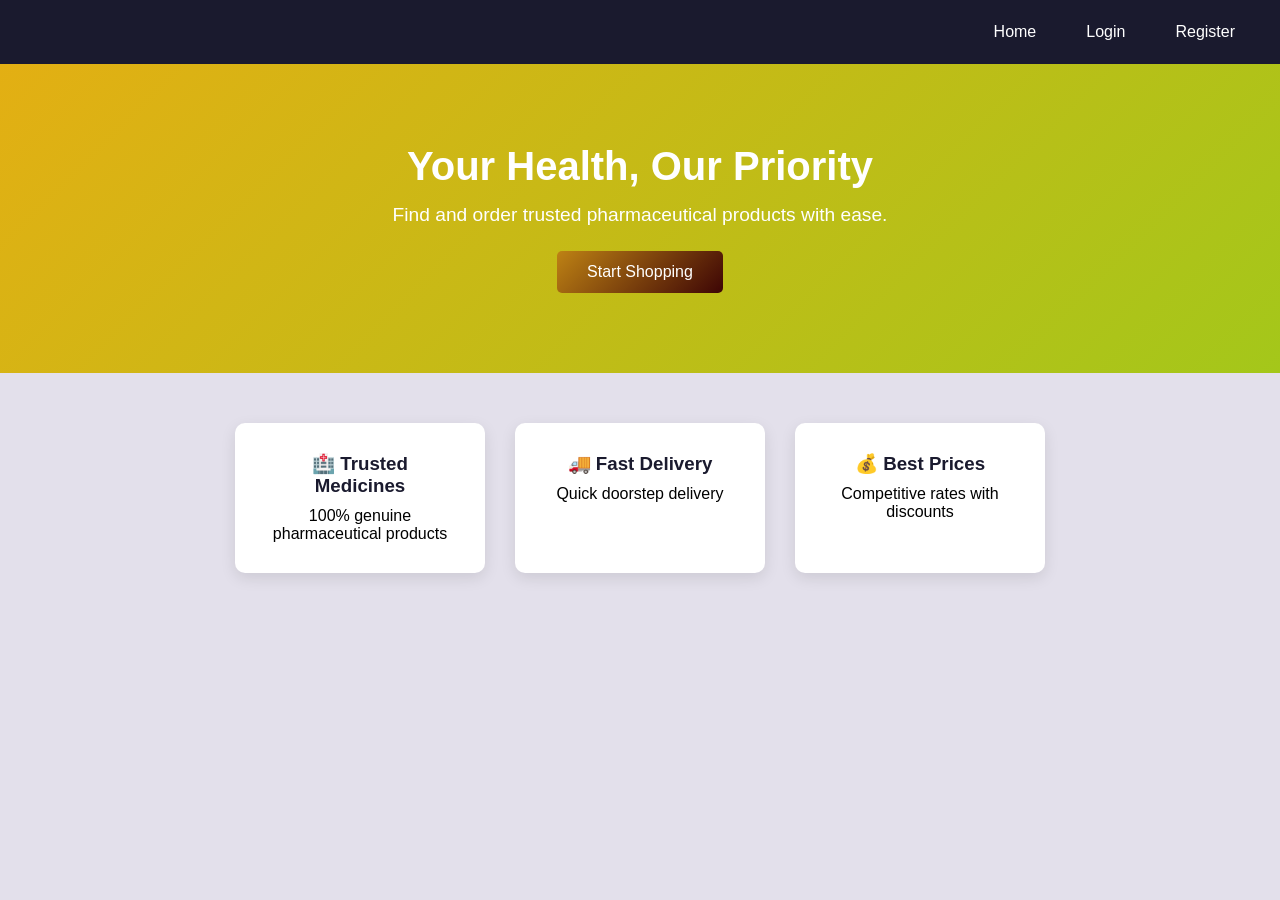
<file: templates/index.html>
<!DOCTYPE html>
<html lang="en">
<head>
    <meta charset="UTF-8">
    <meta name="viewport" content="width=device-width, initial-scale=1.0">
    <title>Pharma Choice - YOUR HEALTH OUR PRIORITY</title>
    <link href="../static/css/style.css" rel="stylesheet">
</head>
<body>
    <div class="navbar">
        <a href="/">Home</a>
        <a href="/login">Login</a>
        <a href="/register">Register</a>
    </div>
    
    <div class="hero">
        <h1>Your Health, Our Priority</h1>
        <p>Find and order trusted pharmaceutical products with ease.</p>
        <a href="/register" class="btn-hero">Start Shopping</a>
    </div>
    
    <div class="features">
        <div class="feature-card">
            <h3>🏥 Trusted Medicines</h3>
            <p>100% genuine pharmaceutical products</p>
        </div>
        <div class="feature-card">
            <h3>🚚 Fast Delivery</h3>
            <p>Quick doorstep delivery</p>
        </div>
        <div class="feature-card">
            <h3>💰 Best Prices</h3>
            <p>Competitive rates with discounts</p>
        </div>
    </div>
</body>
</html>
</file>
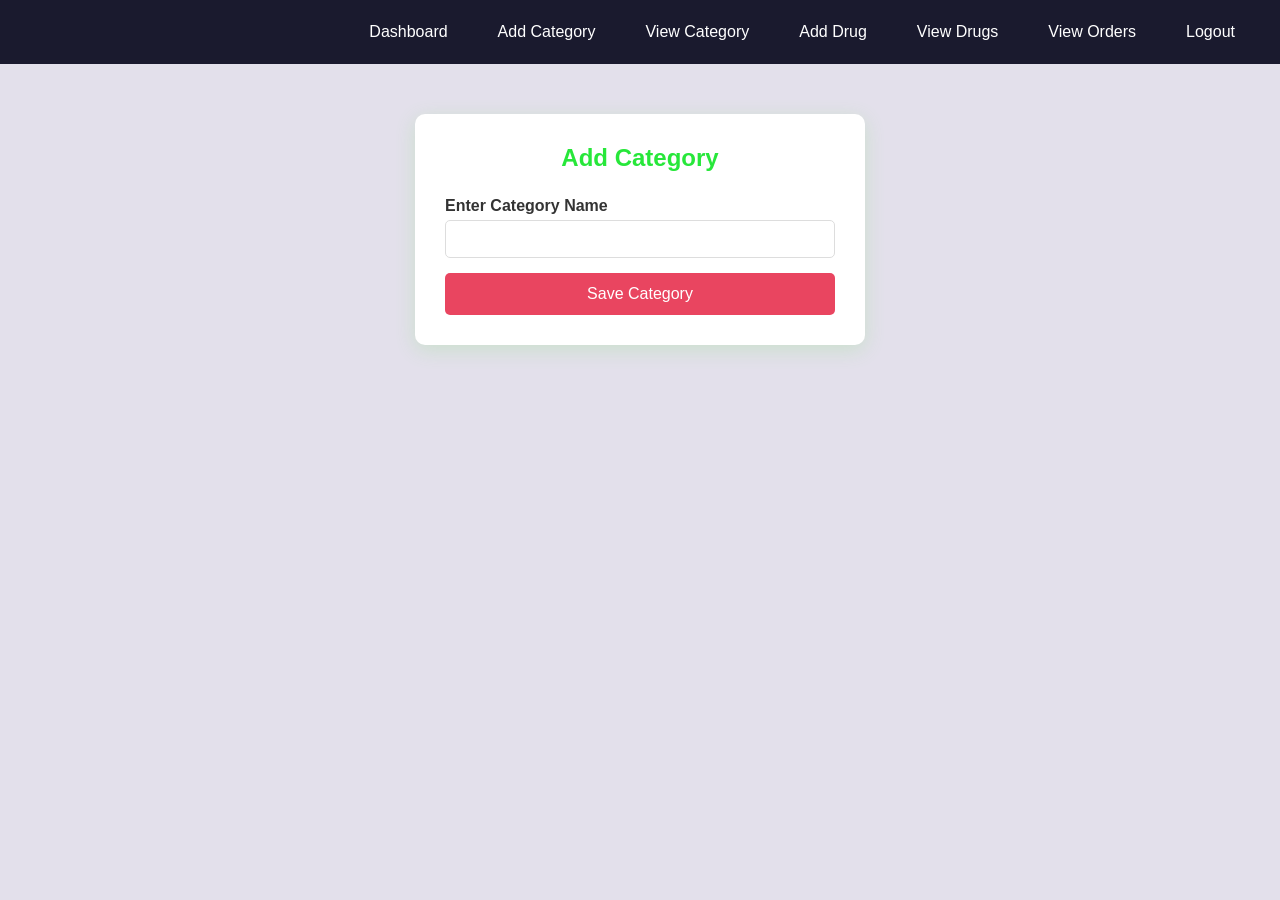
<file: templates/add_category.html>
<!DOCTYPE html>
<html lang="en">
<head>
    <meta charset="UTF-8">
    <meta name="viewport" content="width=device-width, initial-scale=1.0">
    <title>Add Category - Pharma Choice</title>
    <link href="../static/css/style.css" rel="stylesheet">
</head>
<body>
    <div class="navbar">
        <a href="/admin/dashboard">Dashboard</a>
        <a href="/admin/addcategory">Add Category</a>
        <a href="/admin/viewcategory">View Category</a>
        <a href="/admin/adddrug">Add Drug</a>
        <a href="/admin/viewdrugs">View Drugs</a>
        <a href="/admin/vieworders">View Orders</a>
        <a href="/logout">Logout</a>
    </div>
    
    <div class="form-container">
        <h2>Add Category</h2>
        
        <form action="/admin/addcategory" method="POST">
            <div class="form-group">
                <label>Enter Category Name</label>
                <input type="text" name="category_name" required>
            </div>
            
            <button type="submit" class="btn-submit">Save Category</button>
        </form>
    </div>
</body>
</html>
</file>
<file: static/css/style.css>
* {
    margin: 0;
    padding: 0;
    box-sizing: border-box;
}

body {
    font-family: 'Segoe UI', Tahoma, Geneva, Verdana, sans-serif;
    background-color: #e3e0eb;
}

/* ==================== NAVBAR ==================== */
.navbar {
    background-color: #e8f1f3fb;
    padding: 15px 30px;
    display: flex;
    justify-content: flex-end;
    gap: 20px;
    flex-wrap: wrap;
}

.navbar a {
    color: rgb(16, 78, 14);
    text-decoration: none;
    padding: 8px 15px;
    border-radius: 5px;
    transition: background 0.3s;
}

.navbar a:hover {
    background-color: #45e955;
}

/* ==================== HERO SECTION ==================== */
.hero {
    background: linear-gradient(135deg, #e3af13, #a4c71a);
    color: white;
    text-align: center;
    padding: 80px 20px;
}

.hero h1 {
    font-size: 2.5rem;
    margin-bottom: 15px;
}

.hero p {
    font-size: 1.2rem;
    margin-bottom: 25px;
}

.btn-hero {
    background: linear-gradient(135deg, #be8214, #3d0505);
    color: white;
    padding: 12px 30px;
    text-decoration: none;
    border-radius: 5px;
    font-size: 16px;
    display: inline-block;
    transition: background 0.3s;
}

.btn-hero:hover {
    background-color: #240c64;
}

/* ==================== FEATURES ==================== */
.features {
    display: flex;
    justify-content: center;
    gap: 30px;
    padding: 50px 20px;
    flex-wrap: wrap;
}

.feature-card {
    background: white;
    padding: 30px;
    border-radius: 10px;
    box-shadow: 0 5px 15px rgba(0,0,0,0.1);
    text-align: center;
    width: 250px;
    transition: transform 0.3s;
}

.feature-card:hover {
    transform: translateY(-5px);
}

.feature-card h3 {
    color: #1a1a2e;
    margin-bottom: 10px;
}

/* ==================== FORM CONTAINERS ==================== */
.login-container, .register-container, .form-container {
    background: white;
    width: 450px;
    margin: 50px auto;
    padding: 30px;
    border-radius: 10px;
    box-shadow: 0 5px 20px rgba(106, 224, 85, 0.2);
}

.login-container h2, .register-container h2, .form-container h2 {
    text-align: center;
    margin-bottom: 25px;
    color: hsl(126, 80%, 53%);
}

.form-group {
    margin-bottom: 15px;
}

.form-group label {
    display: block;
    margin-bottom: 5px;
    font-weight: bold;
    color: #333;
}

.form-group input, .form-group select, .form-group textarea {
    width: 100%;
    padding: 10px;
    border: 1px solid #ddd;
    border-radius: 5px;
    font-size: 14px;
}

.form-group textarea {
    resize: vertical;
}

/* ==================== BUTTONS ==================== */
.btn-login, .btn-register, .btn-submit, .btn-filter {
    width: 100%;
    padding: 12px;
    background-color: #e94560;
    color: white;
    border: none;
    border-radius: 5px;
    font-size: 16px;
    cursor: pointer;
    transition: background 0.3s;
}

.btn-login:hover, .btn-register:hover, .btn-submit:hover {
    background-color: #c73e56;
}

.btn-filter {
    width: auto;
    background-color: #1a1a2e;
    padding: 10px 20px;
}

.btn-filter:hover {
    background-color: #e9ce45;
}

.btn-add-to-cart {
    background-color: #3128a7;
    color: white;
    padding: 8px 15px;
    border: none;
    border-radius: 5px;
    cursor: pointer;
    width: 100%;
    margin-top: 10px;
}

.btn-add-to-cart:hover {
    background-color: #218824;
}

.btn-checkout {
    background-color: #28a745;
    color: white;
    padding: 10px 25px;
    border: none;
    border-radius: 5px;
    cursor: pointer;
    font-size: 16px;
}

.btn-checkout:hover {
    background-color: #218838;
}

.btn-continue {
    background-color: #6c757d;
    color: white;
    padding: 10px 25px;
    text-decoration: none;
    border-radius: 5px;
    display: inline-block;
}

.btn-continue:hover {
    background-color: #5a6268;
}

.btn-remove, .btn-delete {
    background-color: #dc3545;
    color: white;
    padding: 5px 10px;
    text-decoration: none;
    border-radius: 3px;
    font-size: 12px;
}

.btn-update {
    background-color: #ffc107;
    color: black;
    padding: 5px 10px;
    border: none;
    border-radius: 3px;
    cursor: pointer;
}

.btn-restock {
    background-color: #e94560;
    color: white;
    padding: 5px 10px;
    text-decoration: none;
    border-radius: 3px;
    font-size: 12px;
}

/* ==================== ALERTS ==================== */
.alert {
    padding: 10px;
    margin-bottom: 15px;
    border-radius: 5px;
}

.alert-success {
    background-color: #d4edda;
    color: #155724;
    border: 1px solid #c3e6cb;
}

.alert-error {
    background-color: #f8d7da;
    color: #721c24;
    border: 1px solid #f5c6cb;
}

/* ==================== TABLES ==================== */
.data-table {
    width: 100%;
    border-collapse: collapse;
    background: white;
    box-shadow: 0 2px 10px rgba(0,0,0,0.1);
    margin: 20px 0;
}

.data-table th {
    background-color: #1a1a2e;
    color: white;
    padding: 12px;
    text-align: left;
}

.data-table td {
    padding: 10px;
    border-bottom: 1px solid #ddd;
}

.data-table tr:hover {
    background-color: #f5f5f5;
}

/* ==================== DASHBOARD ==================== */
.dashboard-container {
    padding: 30px;
    max-width: 1200px;
    margin: 0 auto;
}

.stats-grid {
    display: flex;
    justify-content: center;
    gap: 20px;
    flex-wrap: wrap;
    margin: 30px 0;
}

.stat-card {
    background: white;
    padding: 20px;
    border-radius: 10px;
    box-shadow: 0 2px 10px rgba(0,0,0,0.1);
    text-align: center;
    min-width: 150px;
}

.stat-card h3 {
    color: #1a1a2e;
    margin-bottom: 10px;
    font-size: 14px;
}

.stat-card p {
    font-size: 24px;
    font-weight: bold;
    color: #e94560;
}

.low-stock-section {
    background: white;
    padding: 20px;
    border-radius: 10px;
    margin-top: 20px;
}

.low-stock {
    color: #dc3545;
    font-weight: bold;
}

/* ==================== DRUGS GRID ==================== */
.drugs-grid {
    display: grid;
    grid-template-columns: repeat(auto-fill, minmax(280px, 1fr));
    gap: 20px;
    margin-top: 20px;
}

.drug-card {
    background: white;
    padding: 20px;
    border-radius: 10px;
    box-shadow: 0 2px 10px rgba(0,0,0,0.1);
    transition: transform 0.3s;
}

.drug-card:hover {
    transform: translateY(-5px);
}

.drug-card h3 {
    color: #1a1a2e;
    margin-bottom: 5px;
}

.drug-card .category {
    color: #666;
    font-size: 14px;
    margin-bottom: 10px;
}

.drug-card .price {
    display: flex;
    gap: 10px;
    align-items: center;
    margin: 10px 0;
}

.drug-card .original {
    text-decoration: line-through;
    color: #999;
}

.drug-card .discount {
    color: #28a745;
    font-weight: bold;
}

.drug-card .final-price {
    font-size: 20px;
    font-weight: bold;
    color: #e94560;
    margin: 10px 0;
}

.drug-card .stock {
    color: #666;
    font-size: 12px;
}

.drug-card .qty-selector {
    display: flex;
    align-items: center;
    gap: 10px;
    margin: 10px 0;
}

.drug-card .qty-selector input {
    width: 60px;
    padding: 5px;
    border: 1px solid #ddd;
    border-radius: 3px;
}

/* ==================== FILTERS ==================== */
.filters {
    background: rgb(255, 255, 255);
    padding: 20px;
    border-radius: 10px;
    margin-bottom: 20px;
}

.filter-form {
    display: flex;
    gap: 15px;
    flex-wrap: wrap;
    align-items: flex-end;
}

.filter-group {
    flex: 1;
    min-width: 150px;
}

.filter-group label {
    display: block;
    margin-bottom: 5px;
    font-weight: bold;
    font-size: 12px;
    color: #666;
}

.filter-group select, .filter-group input {
    width: 100%;
    padding: 8px;
    border: 1px solid #ddd;
    border-radius: 5px;
}

/* ==================== CART ACTIONS ==================== */
.cart-actions {
    display: flex;
    justify-content: flex-end;
    gap: 15px;
    margin-top: 20px;
}

.empty-cart, .no-orders {
    text-align: center;
    padding: 50px;
    background: white;
    border-radius: 10px;
}

/* ==================== MODAL ==================== */
.modal {
    display: none;
    position: fixed;
    z-index: 1000;
    left: 0;
    top: 0;
    width: 100%;
    height: 100%;
    background-color: rgba(0,0,0,0.5);
}

.modal-content {
    background-color: white;
    margin: 15% auto;
    padding: 20px;
    width: 400px;
    border-radius: 10px;
}

/* ==================== STATUS COLORS ==================== */
.status-orderplaced {
    color: #ffc107;
    font-weight: bold;
}

.status-processing {
    color: #17a2b8;
    font-weight: bold;
}

.status-shipped {
    color: #dc3c44;
    font-weight: bold;
}

.status-delivered {
    color: #28a745;
    font-weight: bold;
}

.status-cancelled {
    color: #dc3545;
    font-weight: bold;
}

/* ==================== CONTAINER ==================== */
.container {
    max-width: 1200px;
    margin: 0 auto;
    padding: 20px;
}

    
        .dashboard-container {
            max-width: 1200px;
            margin: 30px auto;
            padding: 20px;
        }
        
        .welcome-section {
            background: linear-gradient(135deg, #1a1a2e, #16213e);
            color: white;
            padding: 30px;
            border-radius: 10px;
            margin-bottom: 30px;
        }
        
        .welcome-section h2 {
            margin-bottom: 10px;
            color: white;
        }
        
        .stats-grid {
            display: grid;
            grid-template-columns: repeat(auto-fit, minmax(250px, 1fr));
            gap: 20px;
            margin-bottom: 30px;
        }
        
        .stat-card {
            background: white;
            padding: 25px;
            border-radius: 10px;
            text-align: center;
            box-shadow: 0 2px 10px rgba(0,0,0,0.1);
            transition: transform 0.3s;
        }
        
        .stat-card:hover {
            transform: translateY(-5px);
        }
        
        .stat-card h3 {
            color: #1a1a2e;
            margin-bottom: 15px;
            font-size: 18px;
        }
        
        .stat-card .stat-number {
            font-size: 36px;
            font-weight: bold;
            color: #e94560;
            margin-bottom: 10px;
        }
        
        .stat-card p {
            color: #666;
            font-size: 14px;
        }
        
        .quick-actions {
            background: white;
            padding: 25px;
            border-radius: 10px;
            box-shadow: 0 2px 10px rgba(131, 55, 28, 0.1);
        }
        
        .quick-actions h3 {
            color: #1a1a2e;
            margin-bottom: 20px;
            text-align: center;
        }
        
        .action-buttons {
            display: flex;
            justify-content: center;
            gap: 20px;
            flex-wrap: wrap;
        }
        
        .btn-action {
            background: #1a1a2e;
            color: white;
            padding: 12px 30px;
            text-decoration: none;
            border-radius: 5px;
            transition: all 0.3s;
            display: inline-block;
        }
        
        .btn-action:hover {
            background: #e94560;
            transform: translateY(-2px);
        }
        
        .navbar {
            background: #1a1a2e;
            padding: 15px 30px;
            display: flex;
            justify-content: flex-end;
            gap: 20px;
            flex-wrap: wrap;
        }
        
        .navbar a {
            color: white;
            text-decoration: none;
            padding: 8px 15px;
            border-radius: 5px;
        }
        
        .navbar a:hover {
            background: #e94560;
        }
        
        .alert {
            padding: 12px 20px;
            margin-bottom: 20px;
            border-radius: 5px;
        }
        
        .alert-success {
            background: #d4edda;
            color: #155724;
            border: 1px solid #c3e6cb;
        }
        
        .alert-error {
            background: #f8d7da;
            color: #721c24;
            border: 1px solid #f5c6cb;
        }
    .low-stock-section{
                    background: white;
            padding: 25px;
            border-radius: 10px;
            box-shadow: 0 2px 10px rgba(0,0,0,0.1);
    }
    /* ==================== CART PAGE SPECIFIC STYLES ==================== */
/* These styles extend the main Pharma Choice design system and are fully compatible 
   with the dashboard, navbar, and other UI components. All existing variables and 
   component patterns are reused to ensure visual consistency. */

/* Container for the cart page - matches dashboard-container width & spacing */
.container {
    max-width: 1200px;
    margin: 0 auto;
    padding: 20px;
}

/* Cart heading style - consistent with welcome-section and quick-actions headers */
.container h2 {
    color: #1a1a2e;
    font-size: 28px;
    margin-bottom: 25px;
    padding-bottom: 12px;
    border-bottom: 3px solid #23378f;
    display: inline-block;
}

/* Cart table wrapper for responsive overflow */
.table-responsive {
    overflow-x: auto;
    margin: 20px 0;
}

/* Cart table styling - matches dashboard data-table exactly */
.data-table {
    width: 100%;
    border-collapse: collapse;
    background: white;
    box-shadow: 0 2px 10px rgba(0,0,0,0.1);
    margin: 20px 0;
    border-radius: 10px;
    overflow: hidden;
}

.data-table thead tr {
    background-color: #1a1a2e;
}

.data-table th {
    background-color: #1a1a2e;
    color: white;
    padding: 14px 12px;
    text-align: left;
    font-weight: 600;
    font-size: 14px;
    letter-spacing: 0.5px;
}

.data-table td {
    padding: 12px;
    border-bottom: 1px solid #ddd;
    vertical-align: middle;
    color: #333;
}

.data-table tbody tr:hover {
    background-color: #f5f5f5;
}

.data-table tfoot tr {
    background-color: #f8f9fa;
    font-weight: bold;
}

.data-table tfoot td {
    padding: 15px 12px;
    border-top: 2px solid #dee2e6;
    font-size: 16px;
}

.data-table tfoot td:first-child {
    text-align: right;
}

/* Remove button styling - matches existing btn-remove from dashboard */
.btn-remove {
    background-color: #dc3545;
    color: white;
    padding: 6px 14px;
    text-decoration: none;
    border-radius: 5px;
    font-size: 12px;
    transition: all 0.3s ease;
    display: inline-block;
    border: none;
    cursor: pointer;
}

.btn-remove:hover {
    background-color: #c82333;
    transform: translateY(-1px);
}

/* Cart actions container - matches existing cart-actions pattern */
.cart-actions {
    display: flex;
    justify-content: flex-end;
    gap: 15px;
    margin-top: 25px;
    margin-bottom: 20px;
    flex-wrap: wrap;
}

/* Continue Shopping button - matches btn-continue from main style */
.btn-continue {
    background-color: #6c757d;
    color: white;
    padding: 10px 25px;
    text-decoration: none;
    border-radius: 5px;
    display: inline-block;
    transition: all 0.3s ease;
    font-size: 14px;
    font-weight: 500;
    border: none;
    cursor: pointer;
}

.btn-continue:hover {
    background-color: #5a6268;
    transform: translateY(-2px);
}

/* Confirm Order button - matches btn-checkout from main style */
.btn-checkout {
    background-color: #28a745;
    color: white;
    padding: 10px 25px;
    border: none;
    border-radius: 5px;
    cursor: pointer;
    font-size: 14px;
    font-weight: 500;
    transition: all 0.3s ease;
}

.btn-checkout:hover {
    background-color: #218838;
    transform: translateY(-2px);
}

/* Empty cart message - consistent with empty-cart and no-orders classes */
.empty-cart {
    text-align: center;
    padding: 60px 30px;
    background: white;
    border-radius: 10px;
    box-shadow: 0 2px 10px rgba(0,0,0,0.1);
    margin: 30px 0;
}

.empty-cart p {
    font-size: 18px;
    color: #666;
    margin-bottom: 20px;
}

.empty-cart .btn-continue {
    display: inline-block;
    margin-top: 10px;
}

/* Alert messages inside cart - reusing existing alert classes */
.alert {
    padding: 12px 20px;
    margin-bottom: 20px;
    border-radius: 5px;
}

.alert-success {
    background: #d4edda;
    color: #155724;
    border: 1px solid #c3e6cb;
}

.alert-error, .alert-danger {
    background: #f8d7da;
    color: #721c24;
    border: 1px solid #f5c6cb;
}

.alert-info {
    background: #d1ecf1;
    color: #0c5460;
    border: 1px solid #bee5eb;
}

/* Quantity selector styling for cart (if editable) */
.cart-quantity {
    display: flex;
    align-items: center;
    gap: 8px;
}

.cart-quantity input {
    width: 60px;
    padding: 6px 8px;
    border: 1px solid #ddd;
    border-radius: 5px;
    text-align: center;
    font-size: 14px;
}

.cart-quantity button {
    background-color: #1a1a2e;
    color: white;
    border: none;
    border-radius: 5px;
    width: 28px;
    height: 28px;
    cursor: pointer;
    font-size: 14px;
    transition: background 0.3s;
}

.cart-quantity button:hover {
    background-color: #e94560;
}

/* Update cart button (if quantity editing is allowed) */
.btn-update-cart {
    background-color: #ffc107;
    color: #1a1a2e;
    padding: 5px 12px;
    border: none;
    border-radius: 5px;
    cursor: pointer;
    font-size: 12px;
    transition: all 0.3s;
}

.btn-update-cart:hover {
    background-color: #e0a800;
}

/* Mobile responsive adjustments for cart table */
@media (max-width: 768px) {
    .container {
        padding: 15px;
    }
    
    .container h2 {
        font-size: 24px;
    }
    
    .data-table th,
    .data-table td {
        padding: 10px 8px;
        font-size: 13px;
    }
    
    .btn-remove {
        padding: 4px 10px;
        font-size: 11px;
    }
    
    .cart-actions {
        justify-content: center;
    }
    
    .btn-continue,
    .btn-checkout {
        padding: 8px 20px;
        font-size: 13px;
    }
}

/* Small screen table scrolling */
@media (max-width: 600px) {
    .table-responsive {
        overflow-x: auto;
        -webkit-overflow-scrolling: touch;
    }
    
    .data-table {
        min-width: 500px;
    }
}

/* Print styles for cart invoice */
@media print {
    .navbar,
    .cart-actions,
    .btn-remove,
    .alert {
        display: none;
    }
    
    .container {
        padding: 0;
        margin: 0;
    }
    
    .data-table {
        box-shadow: none;
        border: 1px solid #ddd;
    }
}

/* Grand total highlight */
.grand-total-value {
    font-size: 18px;
    font-weight: bold;
    color: #e94560;
}

/* Cart item image placeholder (if needed) */
.cart-item-image {
    width: 40px;
    height: 40px;
    background: #f0f0f0;
    border-radius: 8px;
    display: inline-flex;
    align-items: center;
    justify-content: center;
    margin-right: 10px;
}

/* Promo code section (optional extension) */
.promo-section {
    background: white;
    padding: 20px;
    border-radius: 10px;
    margin: 20px 0;
    display: flex;
    gap: 15px;
    flex-wrap: wrap;
    align-items: flex-end;
    box-shadow: 0 2px 10px rgba(0,0,0,0.05);
}

.promo-section .form-group {
    flex: 1;
    min-width: 200px;
    margin-bottom: 0;
}

.promo-section .form-group label {
    font-size: 12px;
    color: #666;
    margin-bottom: 5px;
    display: block;
}

.promo-section input {
    width: 100%;
    padding: 10px;
    border: 1px solid #ddd;
    border-radius: 5px;
}

.btn-apply {
    background-color: #1a1a2e;
    color: white;
    padding: 10px 20px;
    border: none;
    border-radius: 5px;
    cursor: pointer;
    transition: background 0.3s;
}

.btn-apply:hover {
    background-color: #e94560;
}

/* Order summary card (alternative layout) */
.order-summary {
    background: white;
    border-radius: 10px;
    padding: 20px;
    box-shadow: 0 2px 10px rgba(0,0,0,0.1);
    margin-top: 25px;
}

.order-summary h3 {
    color: #1a1a2e;
    margin-bottom: 15px;
    padding-bottom: 10px;
    border-bottom: 2px solid #eee;
}

.summary-row {
    display: flex;
    justify-content: space-between;
    padding: 10px 0;
    border-bottom: 1px dashed #eee;
}

.summary-row.total {
    font-weight: bold;
    font-size: 18px;
    color: #e94560;
    border-bottom: none;
    margin-top: 10px;
    padding-top: 15px;
    border-top: 2px solid #dee2e6;
}

/* Loading state for cart */
.cart-loading {
    text-align: center;
    padding: 50px;
    color: #666;
}

.cart-loading::after {
    content: "...";
    animation: dots 1.5s steps(5, end) infinite;
}

@keyframes dots {
    0%, 20% { content: "."; }
    40% { content: ".."; }
    60%, 100% { content: "..."; }
}

/* Checkout button disabled state */
.btn-checkout:disabled {
    background-color: #6c757d;
    cursor: not-allowed;
    opacity: 0.6;
}

.btn-checkout:disabled:hover {
    transform: none;
    background-color: #6c757d;
}

/* Tooltip for cart actions */
[data-tooltip] {
    position: relative;
    cursor: pointer;
}

[data-tooltip]:before {
    content: attr(data-tooltip);
    position: absolute;
    bottom: 100%;
    left: 50%;
    transform: translateX(-50%);
    background: #1a1a2e;
    color: white;
    padding: 5px 10px;
    border-radius: 5px;
    font-size: 12px;
    white-space: nowrap;
    display: none;
    z-index: 10;
}

[data-tooltip]:hover:before {
    display: block;
}

/* Animation for adding items to cart */
@keyframes cartAdd {
    0% { transform: scale(1); background-color: #fff; }
    50% { transform: scale(1.02); background-color: #d4edda; }
    100% { transform: scale(1); background-color: #fff; }
}

.cart-item-added {
    animation: cartAdd 0.5s ease;
}
</file>
